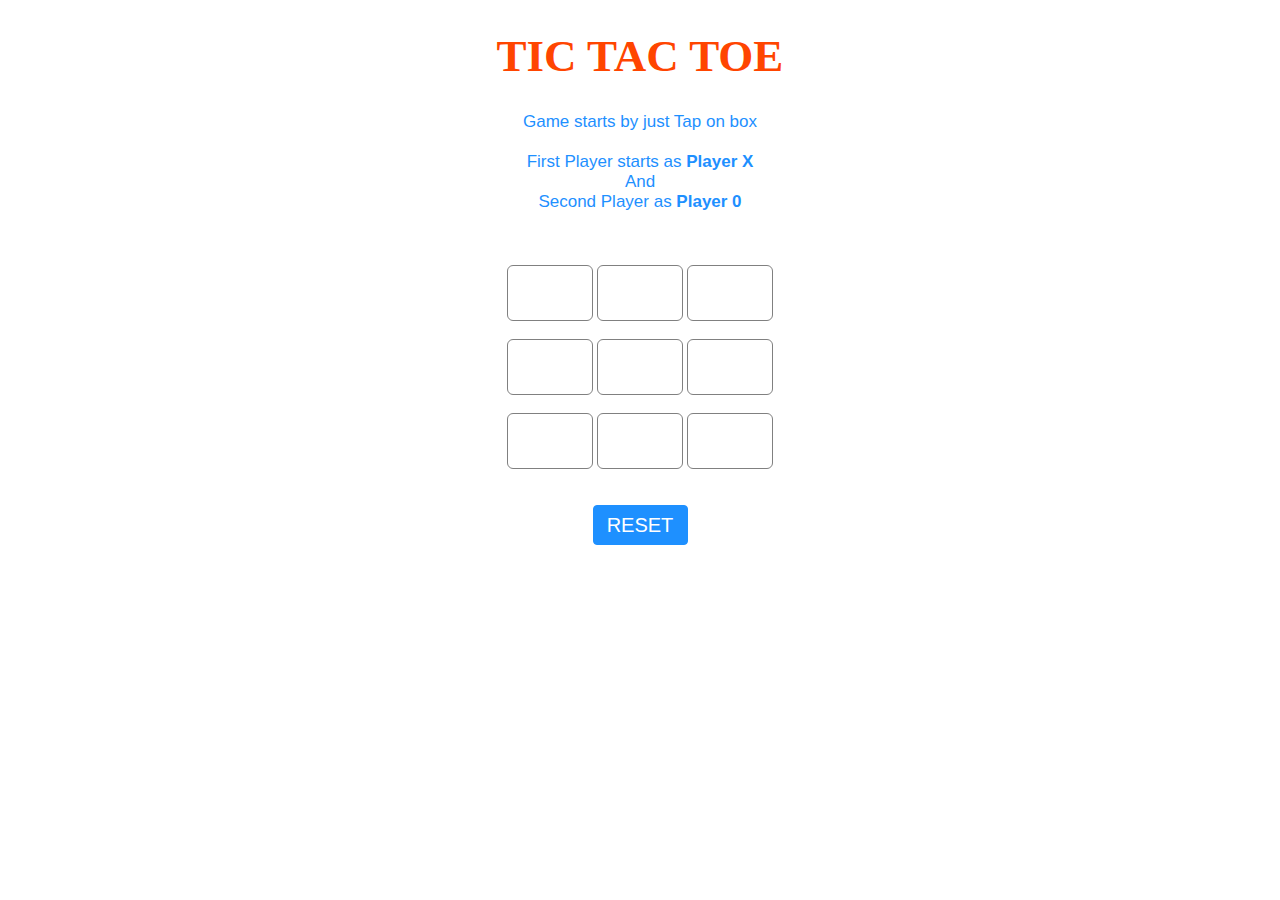
<file: Gato/index.html>
<!DOCTYPE html>

<head>
	<meta name="viewport" content=
		"width=device-width, initial-scale=1.0">

	<!-- CSS file Included -->
	<link rel="stylesheet"
		type="text/css" href="tic.css">

	<!-- JavaScript file included -->
	<script src="tic.js"></script>
</head>

<body>
	<div id="main">
		<h1>TIC TAC TOE</h1>

		<!-- Game Instructions -->
		<p id="ins">Game starts by just Tap on
			box<br><br>First Player starts as
			<b>Player X</b><br>And<br>Second
			Player as <b>Player 0</b>
		</p>


		<br><br>
		<!-- 3*3 grid of Boxes -->
		<input type="text" id="b1" onclick=
			"myfunc_3(); myfunc();" readonly>

		<input type="text" id="b2" onclick=
			"myfunc_4(); myfunc();" readonly>

		<input type="text" id="b3" onclick=
			"myfunc_5(); myfunc();" readonly>
		<br><br>

		<input type="text" id="b4" onclick=
			"myfunc_6(); myfunc();" readonly>
			
		<input type="text" id="b5" onclick=
			"myfunc_7(); myfunc();" readonly>

		<input type="text" id="b6" onclick=
			"myfunc_8(); myfunc();" readonly>
		<br><br>

		<input type="text" id="b7" onclick=
			"myfunc_9(); myfunc();" readonly>

		<input type="text" id="b8" onclick=
			"myfunc_10();myfunc();" readonly>

		<input type="text" id="b9" onclick=
			"myfunc_11();myfunc();" readonly>

		<!-- Grid end here -->
		<br><br><br>
		<!-- Button to reset game -->
		<button id="but" onclick="myfunc_2()">
			RESET
		</button>

		<br><br>
		<!-- Space to show player turn -->
		<p id="print"></p>


	</div>
</body>

</html>
</file>
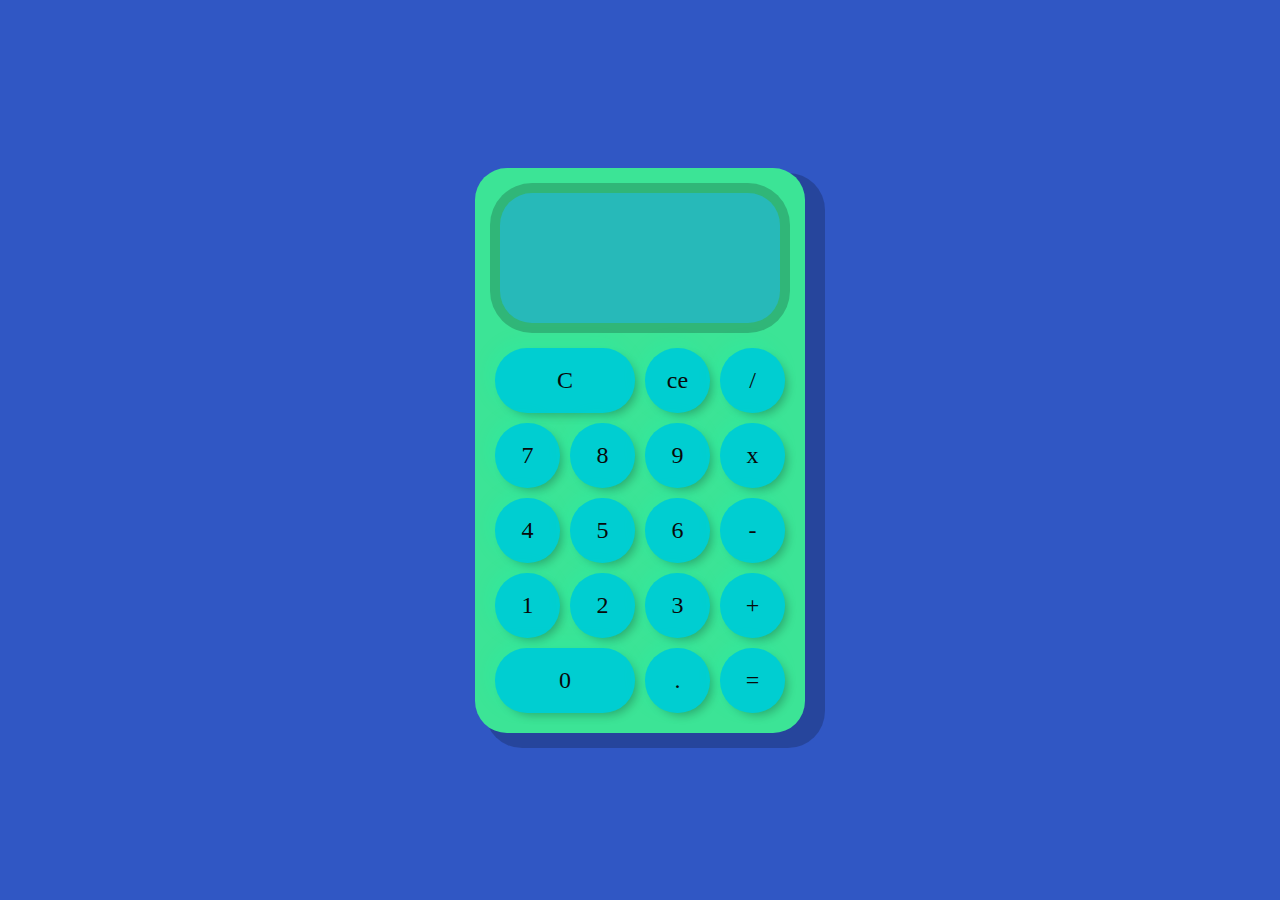
<file: Tarea Calculadora/index.html>
<!DOCTYPE html>
<html lang="en">
<head>
    <meta charset="UTF-8">
    <meta http-equiv="X-UA-Compatible" content="IE=edge">
    <meta name="viewport" content="width=device-width, initial-scale=1.0">
    <title>Calculadora</title>
    <link href = "https: //fonts.googleapis.com/css2? family = Fraunces & display = swap "rel =" stylesheet ">
    <link href="index.css" rel="stylesheet" />
    <script src="Display.js" type="text/javascript"></script>
    <script src="Calculadora.js" type="text/javascript"></script>
    <script src="inde.js" type="text/javascript" defer></script>
</head>
<body>
    <div class="container">
        <div class="calculadora">
            <div class="display">
                <div id="valor-anterior"></div>
                <div id="valor-actual"></div>
            </div>
            <button class="col-2" onclick="display.borrarTodo()">C</button>
            <button onclick="display.borrar()">ce</button>
            <button class="operador" value="dividir">/</button>
            <button class="numero">7</button>
            <button class="numero">8</button>
            <button class="numero">9</button>
            <button class="operador" value="multiplicar">x</button>
            <button class="numero">4</button>
            <button class="numero">5</button>
            <button class="numero">6</button>
            <button class="operador" value="restar">-</button>
            <button class="numero">1</button>
            <button class="numero">2</button>
            <button class="numero">3</button>
            <button class="operador" value="sumar">+</button>
            <button class="col-2 numero">0</button>
            <button class="numero">.</button>
            <button class="operador" value="igual">=</button>

        </div>

    </div>
</body>
</html>
</file>
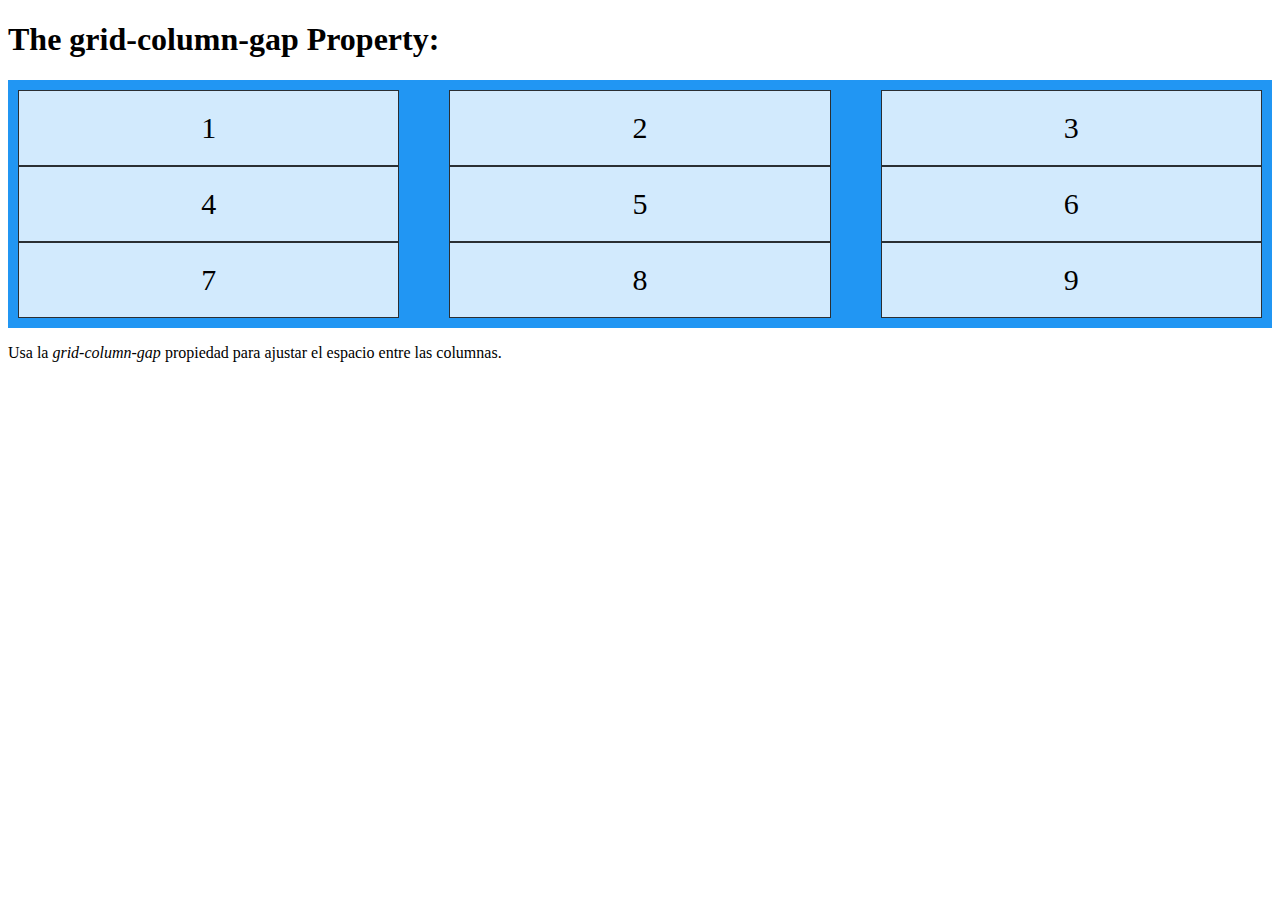
<file: Ejercicio Layout (1)/Ejercicio Layout/grid-column-gap.html>
<!DOCTYPE html>
<html>
<head>
	<meta charset="UTF-8">
    <title>Ejemplo de grid-column-gap css</title>
    <link rel="stylesheet" type="text/css" href="grid-column-gap.css">
</head>
<body>
<h1>The grid-column-gap Property:</h1>

<div class="grid-container">
  <div class="grid-item">1</div>
  <div class="grid-item">2</div>
  <div class="grid-item">3</div>  
  <div class="grid-item">4</div>
  <div class="grid-item">5</div>
  <div class="grid-item">6</div>  
  <div class="grid-item">7</div>
  <div class="grid-item">8</div>
  <div class="grid-item">9</div>  
</div>

<p>Usa la <em>grid-column-gap</em> propiedad para ajustar el espacio entre las columnas.</p>

</body>
</html>
</file>
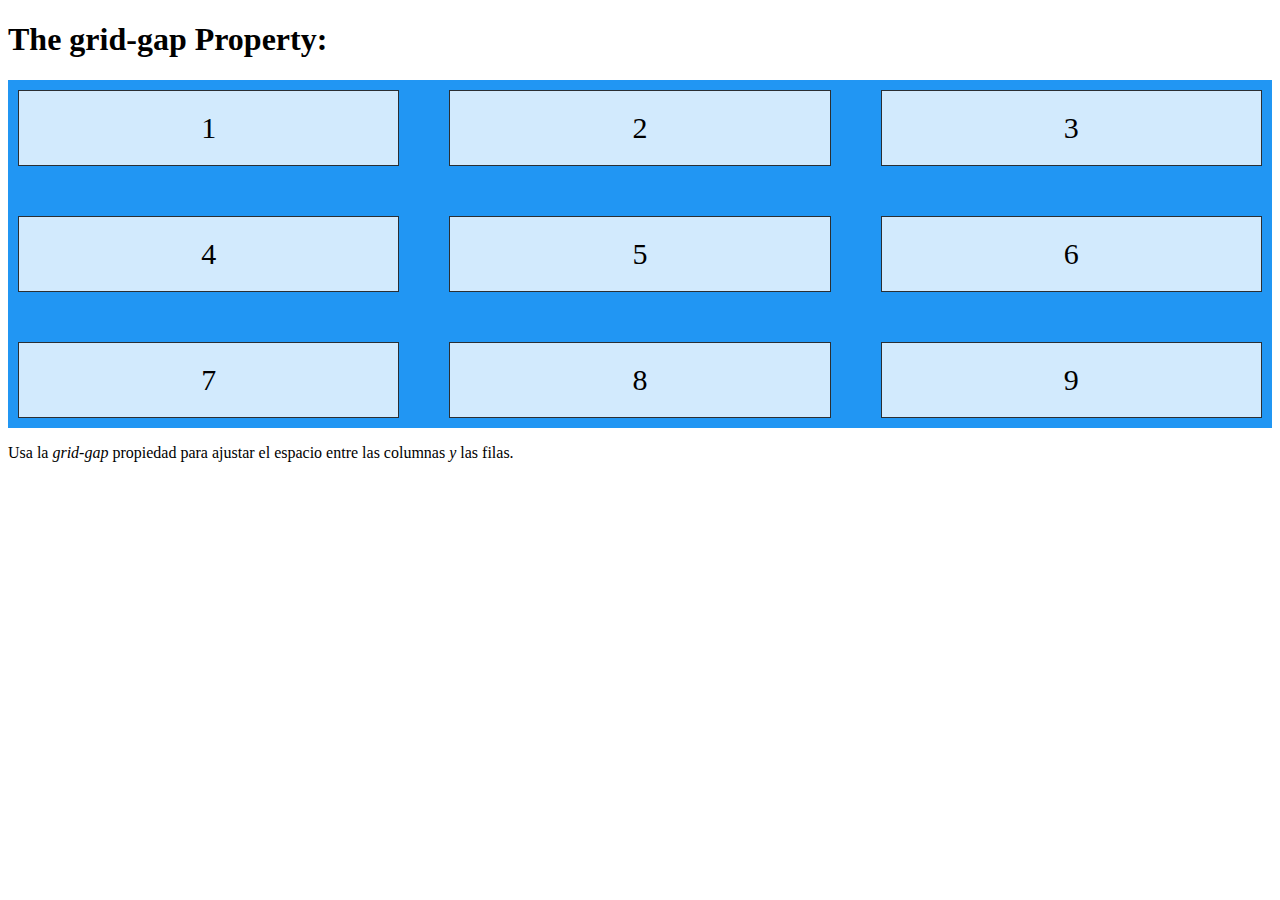
<file: Ejercicio Layout (1)/Ejercicio Layout/grid-gap-one-value.html>
<!DOCTYPE html>
<html>
<head>
	<meta charset="UTF-8">
    <title>Ejemplo de grid-gap-one-value css</title>
    <link rel="stylesheet" type="text/css" href="grid-gap-one-value.css">
</head>
<body>
<h1>The grid-gap Property:</h1>

<div class="grid-container">
  <div class="grid-item">1</div>
  <div class="grid-item">2</div>
  <div class="grid-item">3</div>  
  <div class="grid-item">4</div>
  <div class="grid-item">5</div>
  <div class="grid-item">6</div>  
  <div class="grid-item">7</div>
  <div class="grid-item">8</div>
  <div class="grid-item">9</div>  
</div>

<p>Usa la <em>grid-gap</em> propiedad para ajustar el espacio entre las columnas <em>y</em> las filas.</p>

</body>
</html>
</file>
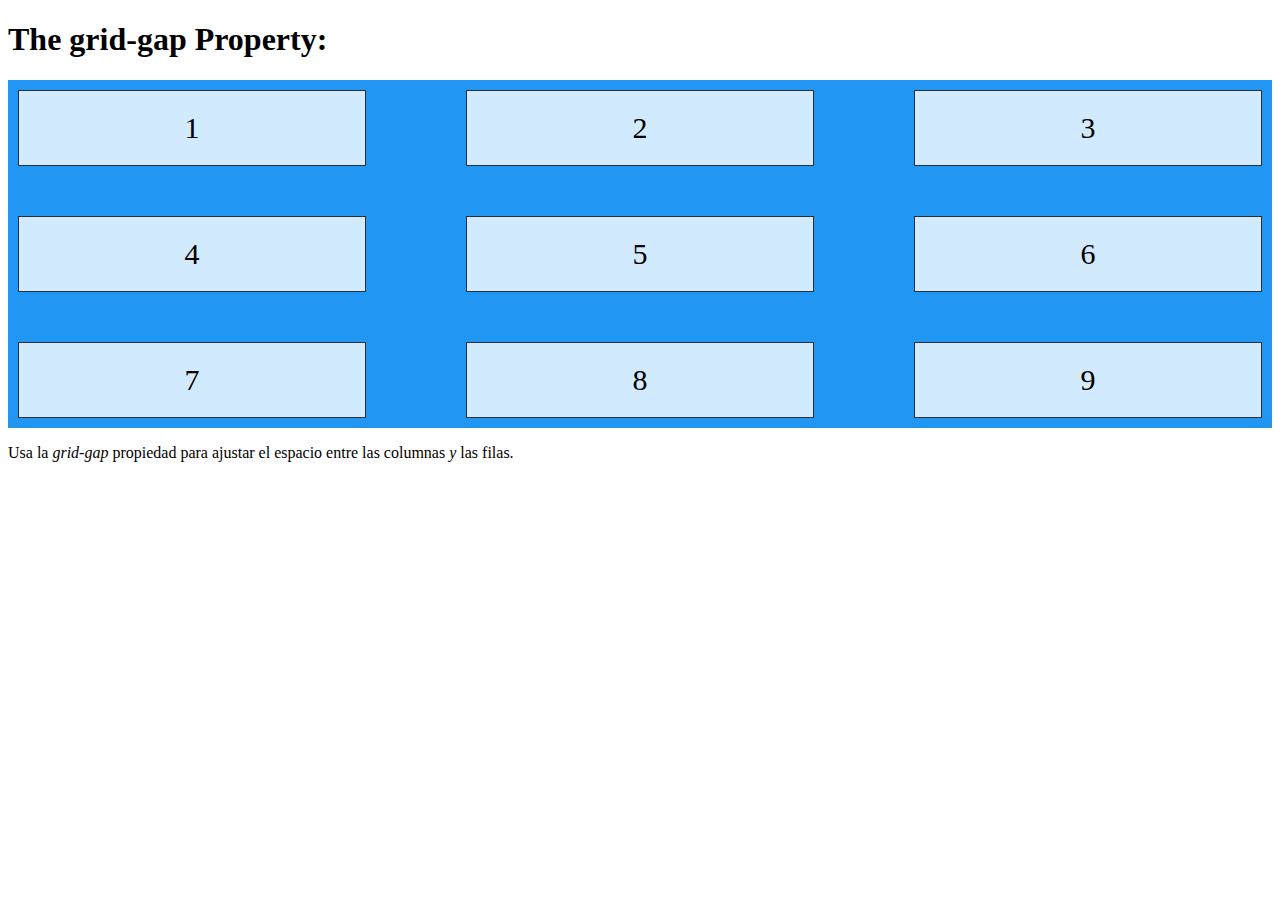
<file: Ejercicio Layout (1)/Ejercicio Layout/grid-gap.html>
<!DOCTYPE html>
<html>
<head>
	<meta charset="UTF-8">
    <title>Ejemplo de grid-gap css</title>
    <link rel="stylesheet" type="text/css" href="grid-gap.css">
</head>
<body>
<h1>The grid-gap Property:</h1>

<div class="grid-container">
  <div class="grid-item">1</div>
  <div class="grid-item">2</div>
  <div class="grid-item">3</div>  
  <div class="grid-item">4</div>
  <div class="grid-item">5</div>
  <div class="grid-item">6</div>  
  <div class="grid-item">7</div>
  <div class="grid-item">8</div>
  <div class="grid-item">9</div>  
</div>

<p>Usa la <em>grid-gap</em> propiedad para ajustar el espacio entre las columnas <em>y</em> las filas.</p>

</body>
</html>
</file>
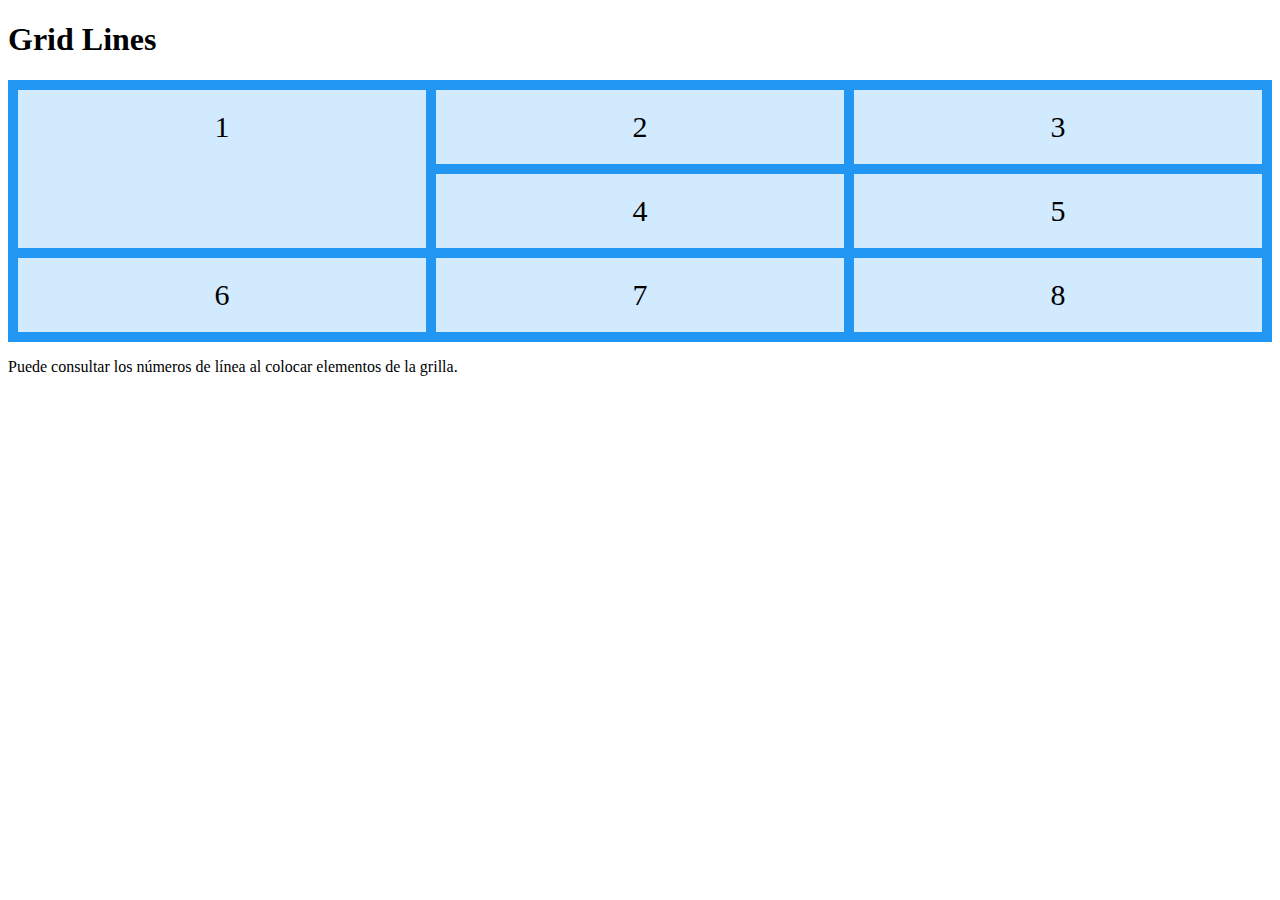
<file: Ejercicio Layout (1)/Ejercicio Layout/grid-lines-row.html>
<!DOCTYPE html>
<html>
<head>
	<meta charset="UTF-8">
    <title>Ejemplo de grid-lines-row css</title>
    <link rel="stylesheet" type="text/css" href="grid-lines-row.css">
</head>
<body>

<h1>Grid Lines</h1>

<div class="grid-container">
  <div class="item1">1</div>
  <div class="item2">2</div>
  <div class="item3">3</div>  
  <div class="item4">4</div>
  <div class="item5">5</div>
  <div class="item6">6</div>
  <div class="item7">7</div>
  <div class="item8">8</div>  
</div>

<p>Puede consultar los números de línea al colocar elementos de la grilla.</p>

</body>
</html>
</file>
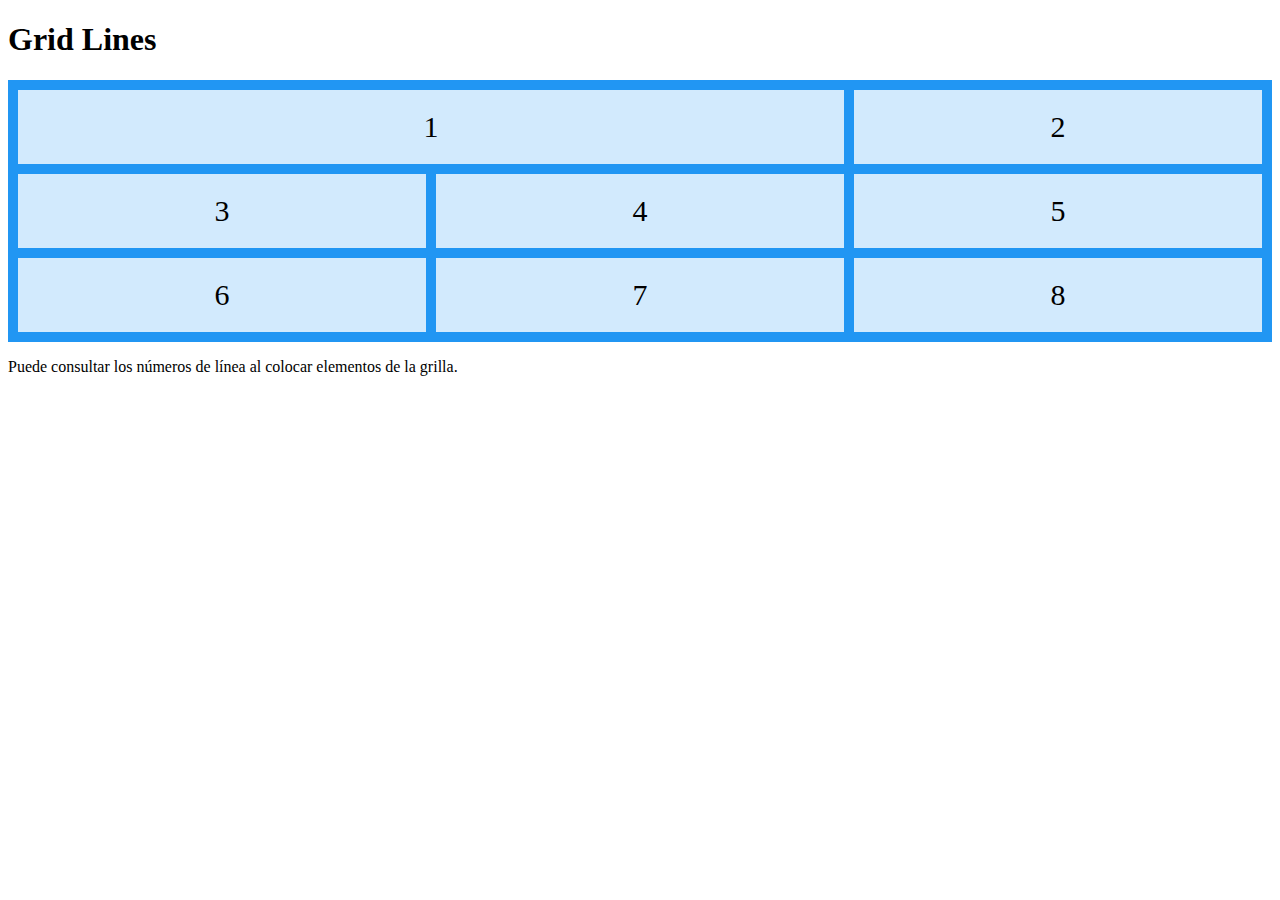
<file: Ejercicio Layout (1)/Ejercicio Layout/grid-lines.html>
<!DOCTYPE html>
<html>
<head>
	<meta charset="UTF-8">
    <title>Ejemplo de grid-lines-columns css</title>
    <link rel="stylesheet" type="text/css" href="grid-lines.css">
</head>
<body>

<h1>Grid Lines</h1>

<div class="grid-container">
  <div class="item1">1</div>
  <div class="item2">2</div>
  <div class="item3">3</div>  
  <div class="item4">4</div>
  <div class="item5">5</div>
  <div class="item6">6</div>
  <div class="item7">7</div>
  <div class="item8">8</div>  
</div>

<p>Puede consultar los números de línea al colocar elementos de la grilla.</p>

</body>
</html>
</file>
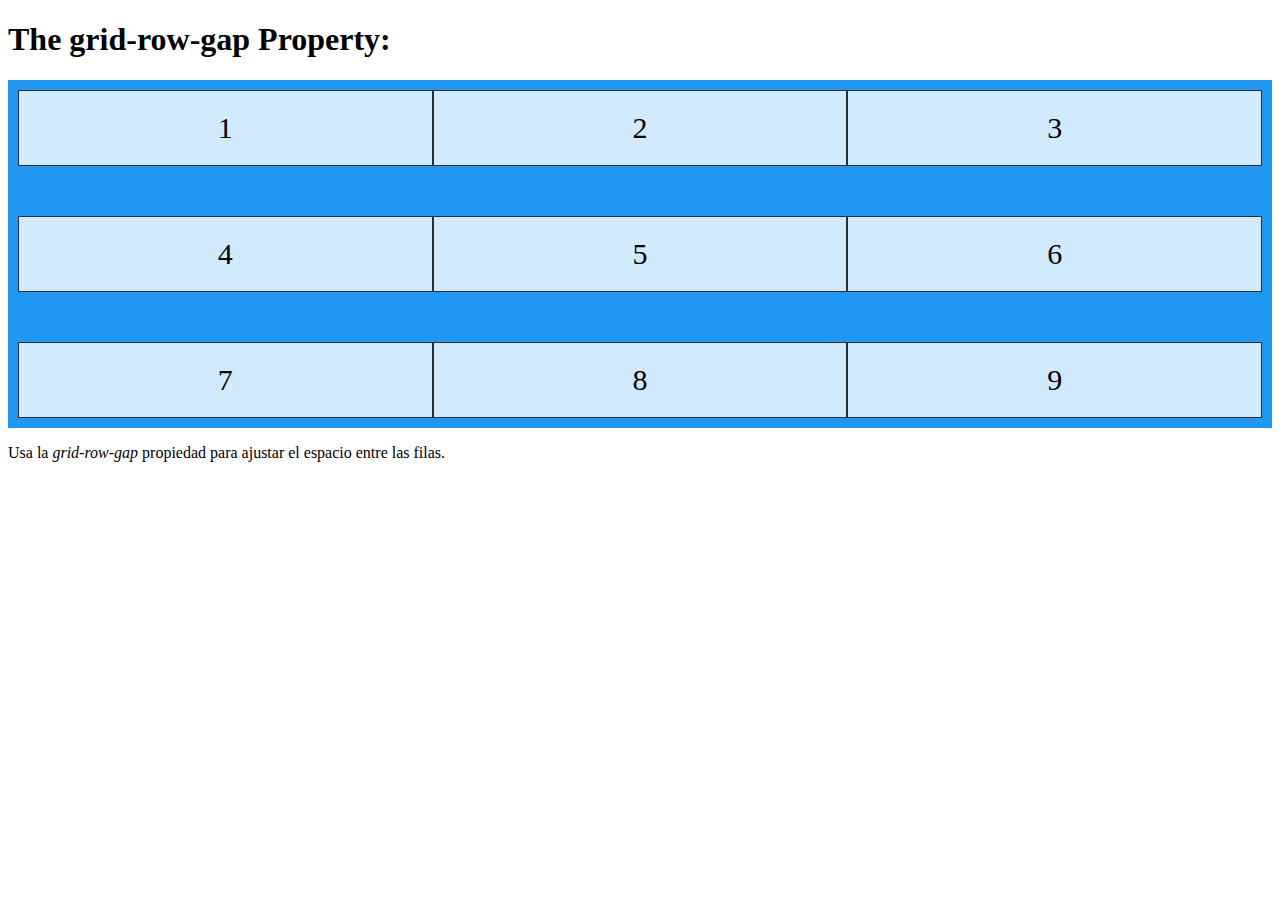
<file: Ejercicio Layout (1)/Ejercicio Layout/grid-row-gap.html>
<!DOCTYPE html>
<html>
<head>
	<meta charset="UTF-8">
    <title>Ejemplo de grid-row-gap css</title>
    <link rel="stylesheet" type="text/css" href="grid-row-gap.css">
</head>
<body>
<h1>The grid-row-gap Property:</h1>

<div class="grid-container">
  <div class="grid-item">1</div>
  <div class="grid-item">2</div>
  <div class="grid-item">3</div>  
  <div class="grid-item">4</div>
  <div class="grid-item">5</div>
  <div class="grid-item">6</div>  
  <div class="grid-item">7</div>
  <div class="grid-item">8</div>
  <div class="grid-item">9</div>  
</div>

<p>Usa la <em>grid-row-gap</em> propiedad para ajustar el espacio entre las filas.</p>

</body>
</html>
</file>
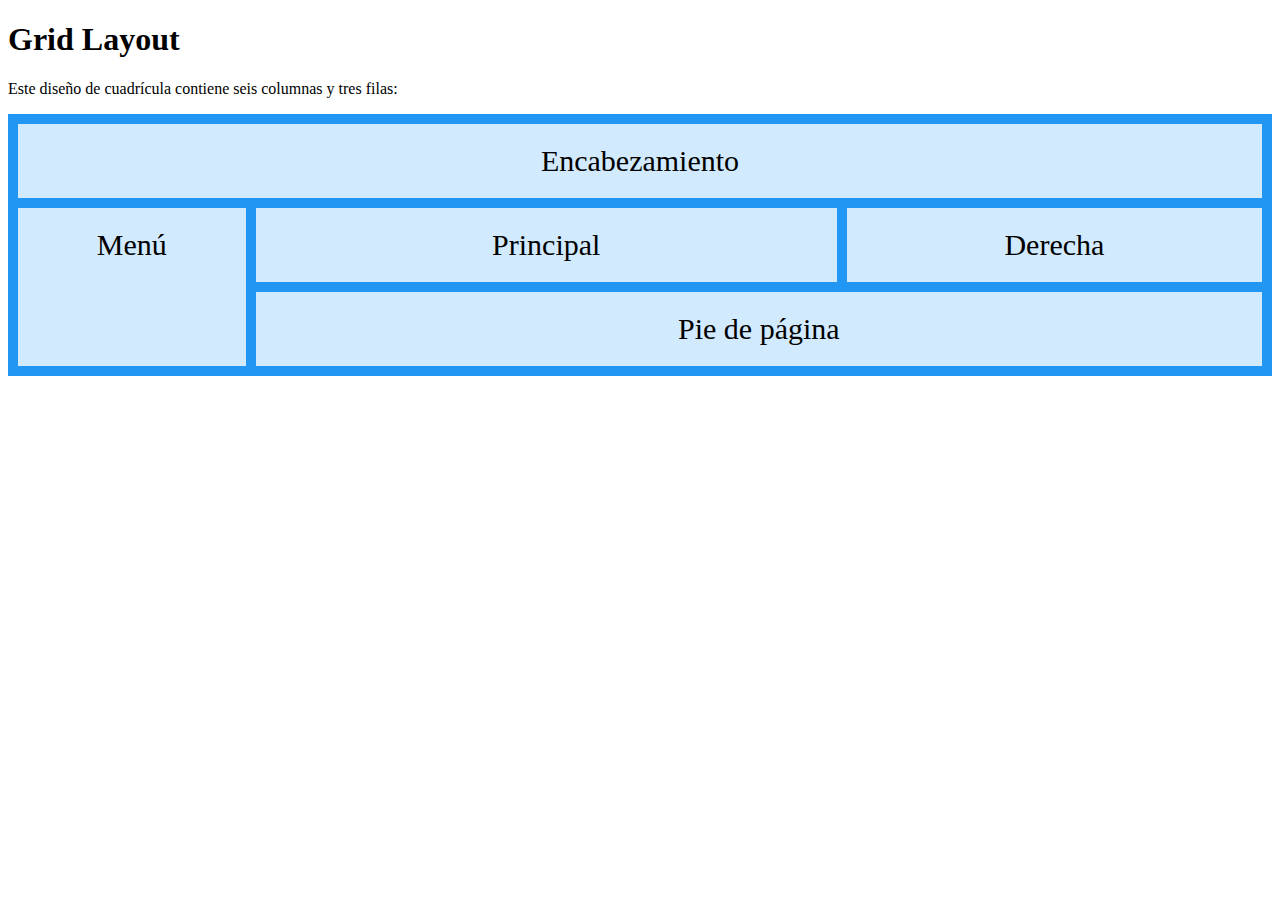
<file: Ejercicio Layout (1)/Ejercicio Layout/GridLayout.html>
<!DOCTYPE html>
<html>
<head>
	<meta charset="UTF-8">
    <title>Ejemplo de GridLayout css</title>
    <link rel="stylesheet" type="text/css" href="GridLayout.css">
</head>
<body>
<h1>Grid Layout</h1>

<p>Este diseño de cuadrícula contiene seis columnas y tres filas:</p>

<div class="grid-container">
  <div class="item1">Encabezamiento</div>
  <div class="item2">Menú</div>
  <div class="item3">Principal</div>  
  <div class="item4">Derecha</div>
  <div class="item5">Pie de página</div>
</div>
</body>
</html>
</file>
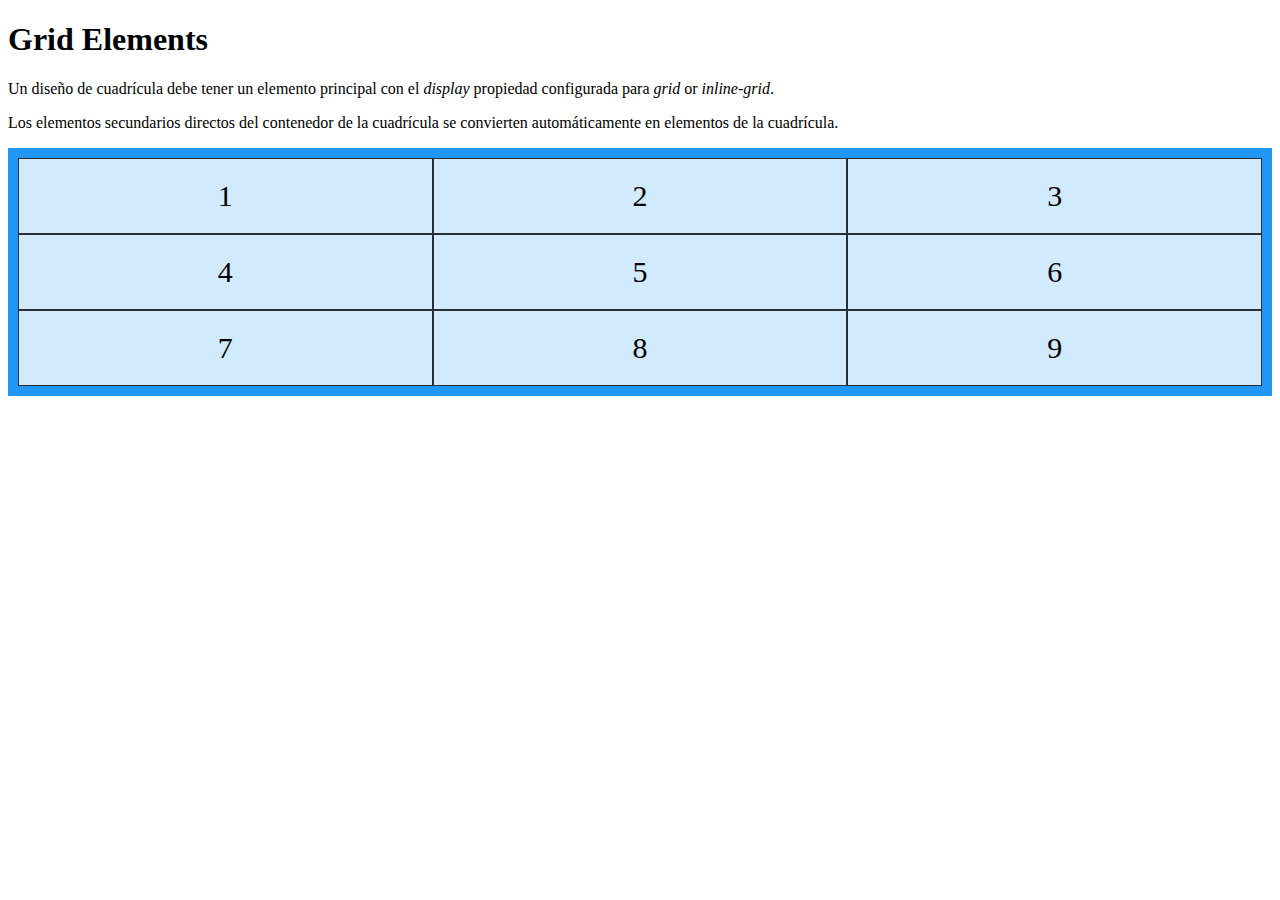
<file: Ejercicio Layout (1)/Ejercicio Layout/GridLayoutElements.html>
<!DOCTYPE html>
<html>
<head>
	<meta charset="UTF-8">
    <title>Ejemplo de GridElements css</title>
    <link rel="stylesheet" type="text/css" href="GridLayoutElements.css">
</head>
<body>
<h1>Grid Elements</h1>

<p>Un diseño de cuadrícula debe tener un elemento principal con el <em>display</em> propiedad configurada para <em>grid</em> or <em>inline-grid</em>.</p>

<p>Los elementos secundarios directos del contenedor de la cuadrícula se convierten automáticamente en elementos de la cuadrícula.</p>

<div class="grid-container">
  <div class="grid-item">1</div>
  <div class="grid-item">2</div>
  <div class="grid-item">3</div>  
  <div class="grid-item">4</div>
  <div class="grid-item">5</div>
  <div class="grid-item">6</div>  
  <div class="grid-item">7</div>
  <div class="grid-item">8</div>
  <div class="grid-item">9</div>  
</div>
</body>
</html>
</file>
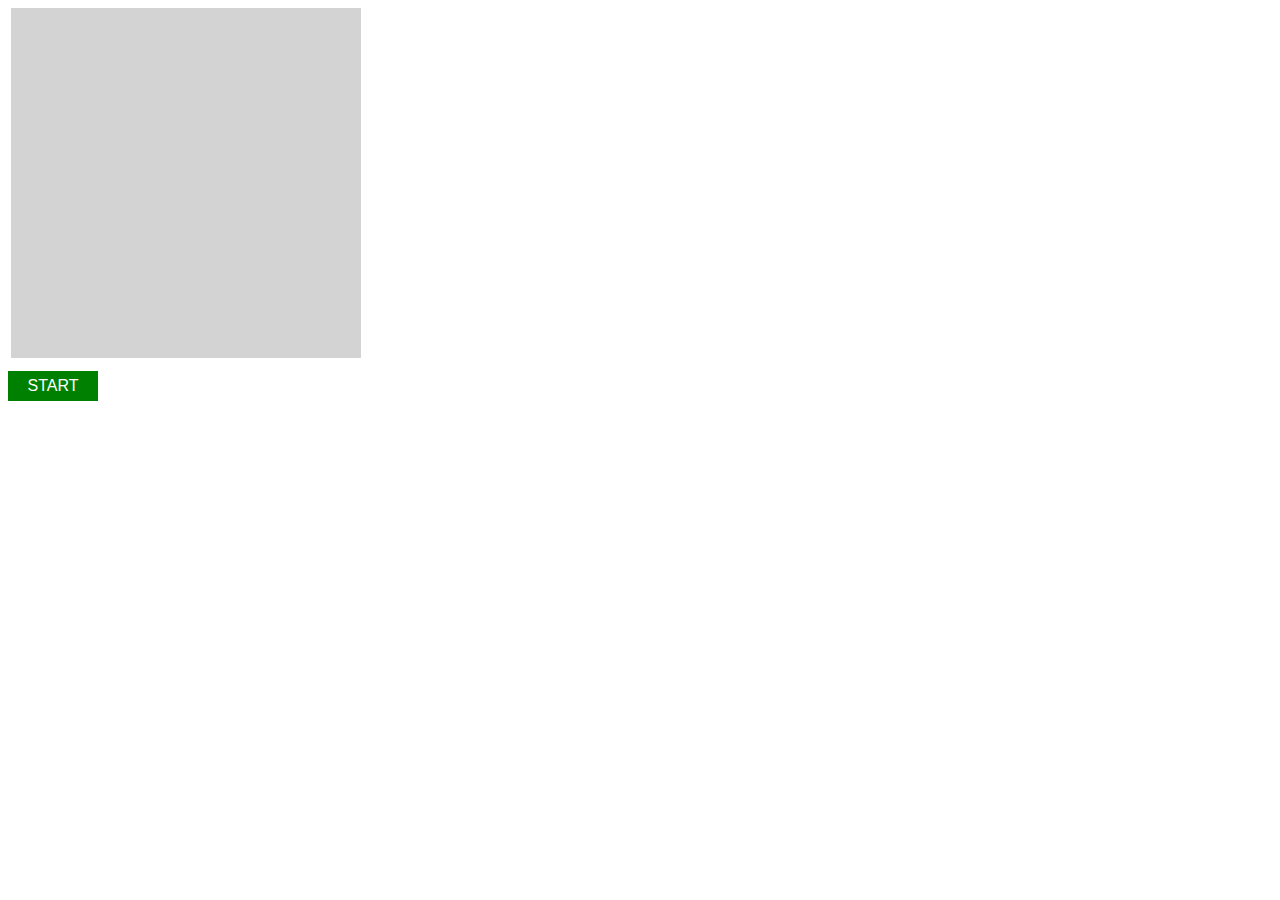
<file: snake game/snake game/snakegame.html>
<html>
 <head>
  <meta charset='utf-8'/>
  	<link rel="stylesheet" href="css/style.css">

 </head>
 <body>
  <div class= 'game'>
  <div id = 'home'>
    <canvas id='mycanvas' width='350' height='350'>
    </canvas>
    </div>
    
    <button id='btn'>START</button>
  </div>

  <script src="js/logic.js"></script>
  
 </body>

</html>
</file>
<file: Gato/tic.css>
/* CSS Code */
	/* Heading */
	h1 {
		color: orangered;
		font-size: 45px;
	}

	/* 3*3 Grid */
	#b1, #b2, #b3, #b4, #b5,
	#b6, #b7, #b8, #b9 {
		width: 80px;
		height: 52px;
		margin: auto;
		border: 1px solid gray;
		border-radius: 6px;
		font-size: 30px;
		text-align: center;
	}

	/* Reset Button */
	#but {
		box-sizing: border-box;
		width: 95px;
		height: 40px;
		border: 1px solid dodgerblue;
		margin: auto;
		border-radius: 4px;
		font-family: Verdana,
			Geneva, Tahoma, sans-serif;

		background-color: dodgerblue;
		color: white;
		font-size: 20px;
		cursor: pointer;
	}

	/* Player turn space */
	#print {
		font-family: Verdana,
			Geneva, Tahoma, sans-serif;

		color: dodgerblue;
		font-size: 20px;
	}

	/* Main Container */
	#main {
		text-align: center;
	}

	/* Game Instruction Text */
	#ins {
		font-family: Verdana,
			Geneva, Tahoma, sans-serif;
			
		color: dodgerblue;
		font-size: 17px;
	}
</file>
<file: Tarea Calculadora/index.css>
*{
    font-family: 'Fraunces', serif;
    color: rgb(8, 10, 10);
}

body{
    margin: 0;
    background-color: rgb(48, 87, 196);
}

.container{
    display: flex;
    justify-content: center;
    align-items: center;
    height: 100vh;
}

.calculadora{
    display: grid;
    grid-template-columns: repeat(4, 75px);
    grid-template-rows: 160px repeat(5, 75px);
    background-color: rgb(60, 228, 150);
    padding: 15px;
    border-radius: 32px;
    box-shadow: 15px 10px 0px 5px #00000033;
}

button{
    cursor: pointer;
    margin: 5px;
    padding: 0;
    border-radius: 32px;
    font-size: 1.5em;
    border: none;
    background-color: darkturquoise;
    box-shadow: 5px 5px 10px -3px #00000040, -5px -5px 15px 3px #00ffc11f;
}

button:active{
    background-color: burlywood;

}

button:focus{
    outline: none;
}
.col-2{
    grid-column: span 2;
}

.display{
    grid-column: 1 / -1;
    padding: 16px;
    display: flex;
    margin: 10px 10px 20px;
    flex-direction: column;
    align-items: flex-end;
    background-color: rgb(39, 185, 185);
    border-radius: 32px;
    text-align: right;
    justify-content: space-between;
    word-break: break-all;
    box-shadow: 0px 0px 0px 10px #00000033;
}

#valor-actual{
    font-size: 1.5em;
}

#valor-anterior{
    font-size: 2em;
}
</file>
<file: Ejercicio Layout (1)/Ejercicio Layout/grid-column-gap.css>
.grid-container {
  display: grid;
  grid-column-gap: 50px;
  grid-template-columns: auto auto auto;
  background-color: #2196F3;
  padding: 10px;
}
.grid-item {
  background-color: rgba(255, 255, 255, 0.8);
  border: 1px solid rgba(0, 0, 0, 0.8);
  padding: 20px;
  font-size: 30px;
  text-align: center;
}
</file>
<file: Ejercicio Layout (1)/Ejercicio Layout/grid-gap-one-value.css>
.grid-container {
  display: grid;
  grid-gap: 50px;
  grid-template-columns: auto auto auto;
  background-color: #2196F3;
  padding: 10px;
}
.grid-item {
  background-color: rgba(255, 255, 255, 0.8);
  border: 1px solid rgba(0, 0, 0, 0.8);
  padding: 20px;
  font-size: 30px;
  text-align: center;
}
</file>
<file: Ejercicio Layout (1)/Ejercicio Layout/grid-gap.css>
.grid-container {
  display: grid;
  grid-gap: 50px 100px;
  grid-template-columns: auto auto auto;
  background-color: #2196F3;
  padding: 10px;
}
.grid-item {
  background-color: rgba(255, 255, 255, 0.8);
  border: 1px solid rgba(0, 0, 0, 0.8);
  padding: 20px;
  font-size: 30px;
  text-align: center;
}
</file>
<file: Ejercicio Layout (1)/Ejercicio Layout/grid-lines-row.css>
.grid-container {
  display: grid;
  grid-template-columns: auto auto auto;
  grid-gap: 10px;
  background-color: #2196F3;
  padding: 10px;
}
.grid-container > div {
  background-color: rgba(255, 255, 255, 0.8);
  text-align: center;
  padding: 20px 0;
  font-size: 30px;
}
.item1 {
  grid-row-start: 1;
  grid-row-end: 3;
}
</file>
<file: Ejercicio Layout (1)/Ejercicio Layout/grid-lines.css>
.grid-container {
  display: grid;
  grid-template-columns: auto auto auto;
  grid-gap: 10px;
  background-color: #2196F3;
  padding: 10px;
}
.grid-container > div {
  background-color: rgba(255, 255, 255, 0.8);
  text-align: center;
  padding: 20px 0;
  font-size: 30px;
}
.item1 {
  grid-column-start: 1;
  grid-column-end: 3;
}
</file>
<file: Ejercicio Layout (1)/Ejercicio Layout/grid-row-gap.css>
.grid-container {
  display: grid;
  grid-row-gap: 50px;
  grid-template-columns: auto auto auto;
  background-color: #2196F3;
  padding: 10px;
}
.grid-item {
  background-color: rgba(255, 255, 255, 0.8);
  border: 1px solid rgba(0, 0, 0, 0.8);
  padding: 20px;
  font-size: 30px;
  text-align: center;
}
</file>
<file: Ejercicio Layout (1)/Ejercicio Layout/GridLayout.css>
.item1 { grid-area: header; }
.item2 { grid-area: menu; }
.item3 { grid-area: main; }
.item4 { grid-area: right; }
.item5 { grid-area: footer; }

.grid-container {
  display: grid;
  grid-template-areas:
    'header header header header header header'
    'menu main main main right right'
    'menu footer footer footer footer footer';
  grid-gap: 10px;
  background-color: #2196F3;
  padding: 10px;
}
.grid-container > div {
  background-color: rgba(255, 255, 255, 0.8);
  text-align: center;
  padding: 20px 0;
  font-size: 30px;
}
</file>
<file: Ejercicio Layout (1)/Ejercicio Layout/GridLayoutElements.css>
.grid-container {
  display: grid;
  grid-template-columns: auto auto auto;
  background-color: #2196F3;
  padding: 10px;
}
.grid-item {
  background-color: rgba(255, 255, 255, 0.8);
  border: 1px solid rgba(0, 0, 0, 0.8);
  padding: 20px;
  font-size: 30px;
  text-align: center;
}
</file>
<file: snake game/snake game/css/style.css>
#home {
      width: 350px;
      height: 350px;
      
      background-size: auto 350px;
      background-repeat: no-repeat;
      background-color: lightgrey;
      background-position: center center;
      padding: 0;
      margin: 03;

    }
    
    button {
      background-color: green;
      color: white;
      border: none;
      bottom: 0;
      height: 30px;
      font-size: 12pt;
      float: left;
      width: 90px;
      margin: 10px 0 0 0;
    }
    button:hover {
      background-color: darkgreen;
    }

    button:disabled {
      background-color: grey;
    }

    

    .game {
      margin: 0 auto;
    }
</file>
